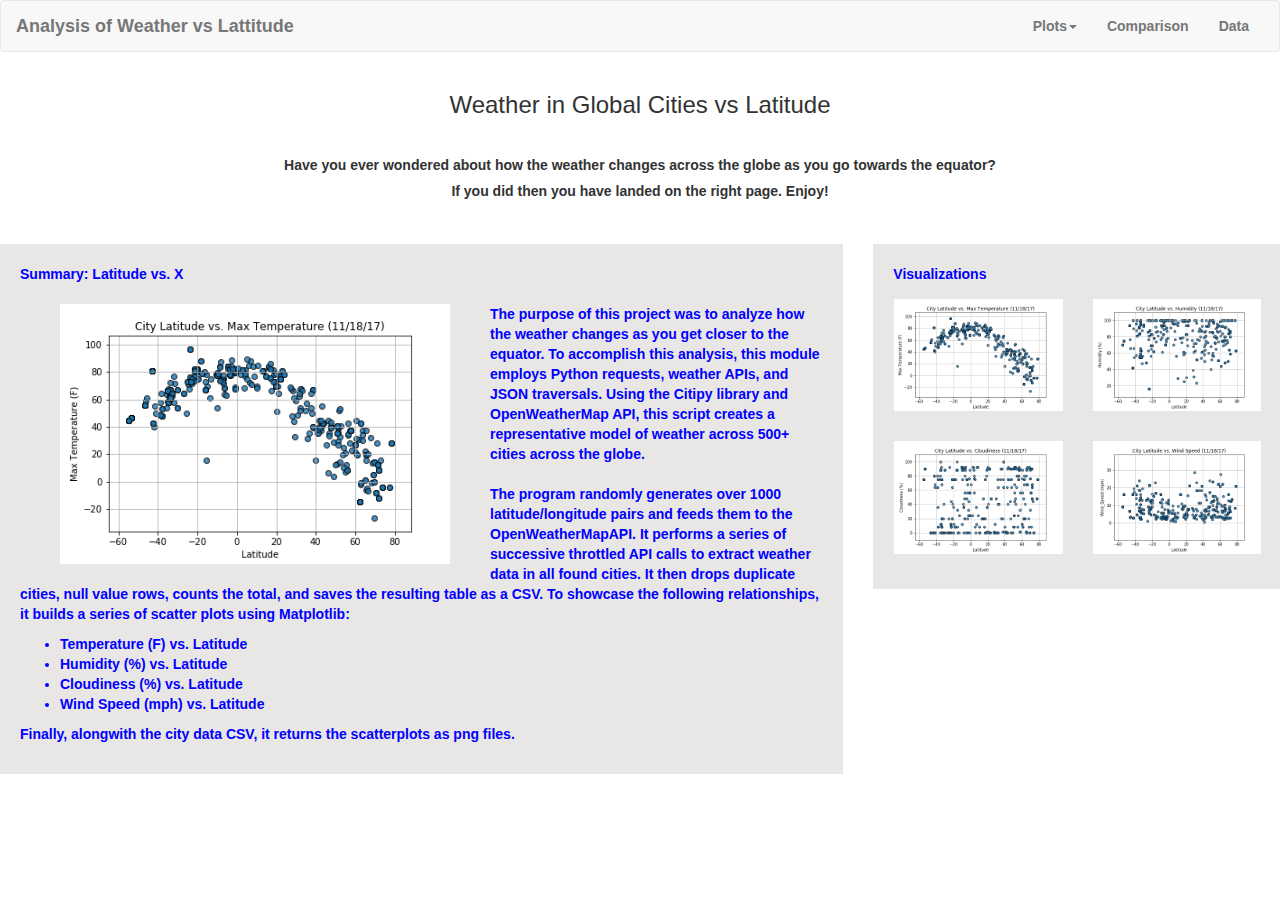
<file: index.html>
<!DOCTYPE html>
<html lang="en">
<head>
  <title>Bootstrap Example</title>
  <meta charset="utf-8">
  <meta name="viewport" content="width=device-width, initial-scale=1">
  <link href="webHW.css" rel="stylesheet" type="text/css">
  <link rel="stylesheet" href="https://maxcdn.bootstrapcdn.com/bootstrap/3.3.7/css/bootstrap.min.css">
  <script src="https://ajax.googleapis.com/ajax/libs/jquery/3.2.1/jquery.min.js"></script>
  <script src="https://maxcdn.bootstrapcdn.com/bootstrap/3.3.7/js/bootstrap.min.js"></script>
</head>
<body>

<!-- Got navbar sample working code from "https://getbootstrap.com/docs/3.3/components/#navbar-default"
  and modified it. Worked very well" -->

<nav class="navbar navbar-default">
  <div class="container-fluid">
    <div class="navbar-header">
      <button type="button" class="navbar-toggle" data-toggle="collapse" data-target="#myNavbar">
        <span class="icon-bar"></span>
        <span class="icon-bar"></span>
        <span class="icon-bar"></span>
      </button>
      <a class="navbar-brand" href="#"><b>Analysis of Weather vs Lattitude</b></a>
    </div>
    <div class="collapse navbar-collapse" id="myNavbar">
      <ul class="nav navbar-nav navbar-right">
        <li class="dropdown">
          <a class="dropdown-toggle" data-toggle="dropdown" href="#"><b>Plots</b><span class="caret"></span></a>
          <ul class="dropdown-menu">
            <li><a href="Temp.html">Max Temperature</a></li>
            <li><a href="Humidity.html">Humidity</a></li>
            <li><a href="Cloudiness.html">Cloudiness</a></li>
            <li><a href="Windspeed.html">Wind Speed</a></li>
          </ul>
        </li>
        <li><a href="Comparison.html"><b>Comparison</b></a></li>
        <li><a href="Data.html"><b>Data</b></a></li>
      </ul>
    </div>
  </div>
</nav>

<div class="container">
  <h3><center>Weather in Global Cities vs Latitude</center></h3>
  <br>
  <h5><b><center>Have you ever wondered about how the weather changes across the globe as you go towards the equator?</center></b></h5>
  <h5><b><center>If you did then you have landed on the right page. Enjoy!</center></b></h5>
  <!--
  <p>In this example, the navigation bar is hidden on small screens and replaced by a button in the top right corner (try to re-size this window).
  <p>Only when the button is clicked, the navigation bar will be displayed.</p> -->
</div>
<div class="row">
        <div class="col-xs-12 col-sm-12 col-md-8">
          <div class="box">Summary: Latitude vs. X
          <br>
          <a href="Temp.html">
          <img class="image" src = "Max Temperature_Latitude.png" ALIGN=left HSPACE=40 VSPACE=20/>
          </a>
          <br>
          <p>The purpose of this project was to analyze how the weather
          changes as you get closer to the equator. To accomplish
          this analysis, this module employs Python requests, weather APIs,
          and JSON traversals. Using the Citipy library and
          OpenWeatherMap API, this script creates a representative
          model of weather across 500+ cities across the globe.
          <br>
          <br>
          The program randomly generates over 1000 latitude/longitude pairs
          and feeds them to the OpenWeatherMapAPI. It performs a series of
          successive throttled API calls to extract weather data in
          all found cities. It then drops duplicate cities, null value
          rows, counts the total, and saves the resulting table
          as a CSV. To showcase the following relationships, it
          builds a series of scatter plots using Matplotlib:
          <ul>
            <li>Temperature (F) vs. Latitude</li>
            <li>Humidity (%) vs. Latitude</li>
            <li>Cloudiness (%) vs. Latitude</li>
            <li>Wind Speed (mph) vs. Latitude</li>
          </ul>
          Finally, alongwith the city data CSV, it returns the
          scatterplots as png files.
          </p>
          </div>
        </div>

        <div class = "col-xs-12 col-sm-12 col-md-4">
          <div class="box">Visualizations
            <div class="row">
                <div class="col-xs-12 col-sm-3 col-md-6">
                    <a href="Temp.html">
                    <img class="image" src = "Max Temperature_Latitude.png" HSPACE=1 VSPACE=15/>
                    </a>
                </div>
                <div class="col-xs-12 col-sm-3 col-md-6">
                    <a href="Temp.html">
                    <img class="image" src = "Humidity_Latitude.png" HSPACE=1 VSPACE=15/>
                    </a>
                </div>
                <div class="col-xs-12 col-sm-3 col-md-6">
                    <a href="Humidity.html">
                    <img class="image" src = "Cloudiness_Latitude.png" HSPACE=1 VSPACE=15/>
                    </a>
                </div>
                <div class="col-xs-12 col-sm-3 col-md-6">
                    <a href="Windspeed.html">
                    <img class="image" src = "Windspeed_Latitude.png" HSPACE=1 VSPACE=15/>
                    </a>
                </div>
            </div>
          </div>
        </div>
      </div>
</body>
</html>
</file>
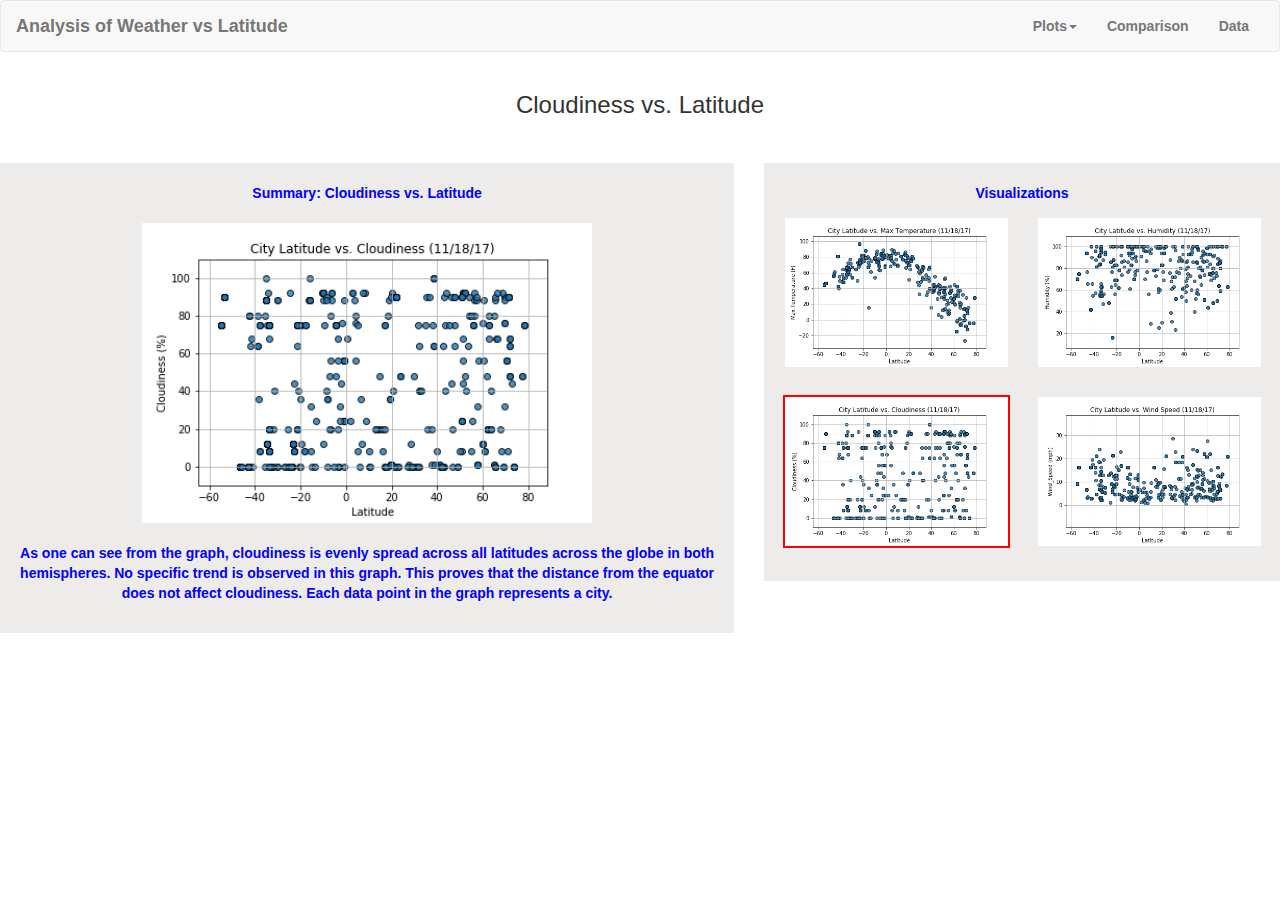
<file: Cloudiness.html>
<!DOCTYPE html>
<html lang="en">
<head>
  <title>Bootstrap Example</title>
  <meta charset="utf-8">
  <meta name="viewport" content="width=device-width, initial-scale=1">
  <link href="webHW.css" rel="stylesheet" type="text/css">
  <link rel="stylesheet" href="https://maxcdn.bootstrapcdn.com/bootstrap/3.3.7/css/bootstrap.min.css">
  <script src="https://ajax.googleapis.com/ajax/libs/jquery/3.2.1/jquery.min.js"></script>
  <script src="https://maxcdn.bootstrapcdn.com/bootstrap/3.3.7/js/bootstrap.min.js"></script>
</head>
<body>

<!-- Got navbar sample working code from "https://getbootstrap.com/docs/3.3/components/#navbar-default"
and modified it. Worked very well" -->

<nav class="navbar navbar-default">
  <div class="container-fluid">
    <div class="navbar-header">
      <button type="button" class="navbar-toggle" data-toggle="collapse" data-target="#myNavbar">
        <span class="icon-bar"></span>
        <span class="icon-bar"></span>
        <span class="icon-bar"></span>
      </button>
      <a class="navbar-brand" href="#"><b>Analysis of Weather vs Latitude</b></a>
    </div>
    <div class="collapse navbar-collapse" id="myNavbar">
      <ul class="nav navbar-nav navbar-right">
        <li class="dropdown">
          <a class="dropdown-toggle" data-toggle="dropdown" href="#"><b>Plots</b><span class="caret"></span></a>
          <ul class="dropdown-menu">
            <li><a href="Temp.html">Max Temperature</a></li>
            <li><a href="Humidity.html">Humidity</a></li>
            <li><a href="Cloudiness.html">Cloudiness</a></li>
            <li><a href="Windspeed.html">Wind Speed</a></li>
          </ul>
        </li>
        <li><a href="Comparison.html"><b>Comparison</b></a></li>
        <li><a href="Data.html"><b>Data</b></a></li>
      </ul>
    </div>
  </div>
</nav>

<div class="container">
  <h3><center>Cloudiness vs. Latitude</center></h3>
  <!--
  <p>In this example, the navigation bar is hidden on small screens and replaced by a button in the top right corner (try to re-size this window).
  <p>Only when the button is clicked, the navigation bar will be displayed.</p> -->
</div>
<div class="row">
        <div class="col-xs-12 col-sm-12 col-md-7">
          <div class="box_vis">Summary: Cloudiness vs. Latitude
          <br>
          <a href="Temp.html">
          <img class="image_vis" src = "Cloudiness_Latitude.png" VSPACE=20/>
          </a>
          <br>
          <p>As one can see from the graph, cloudiness is evenly spread across all latitudes across
            the globe in both hemispheres. No specific trend is observed in this graph. This proves
            that the distance from the equator does not affect cloudiness. Each data point in the graph
            represents a city.
          </p>
          </div>
        </div>

        <div class = "col-xs-12 col-sm-12 col-md-5">
          <div class="box_vis">Visualizations
            <div class="row">
                <div class="col-xs-12 col-sm-3 col-md-6">
                    <a href="Temp.html">
                    <img class="image" src = "Max Temperature_Latitude.png" HSPACE=1 VSPACE=15/>
                    </a>
                </div>
                <div class="col-xs-12 col-sm-3 col-md-6">
                    <a href="Humidity.html">
                    <img class="image" src = "Humidity_Latitude.png" HSPACE=1 VSPACE=15/>
                    </a>
                </div>
                <div class="col-xs-12 col-sm-3 col-md-6">
                    <a href="Cloudiness.html">
                    <img class="image_vis_with_border" src = "Cloudiness_Latitude.png" HSPACE=1 VSPACE=15/>
                    </a>
                </div>
                <div class="col-xs-12 col-sm-3 col-md-6">
                    <a href="Windspeed.html">
                    <img class="image" src = "Windspeed_Latitude.png" HSPACE=1 VSPACE=15/>
                    </a>
                </div>
            </div>
          </div>
        </div>
      </div>
</body>
</html>
</file>
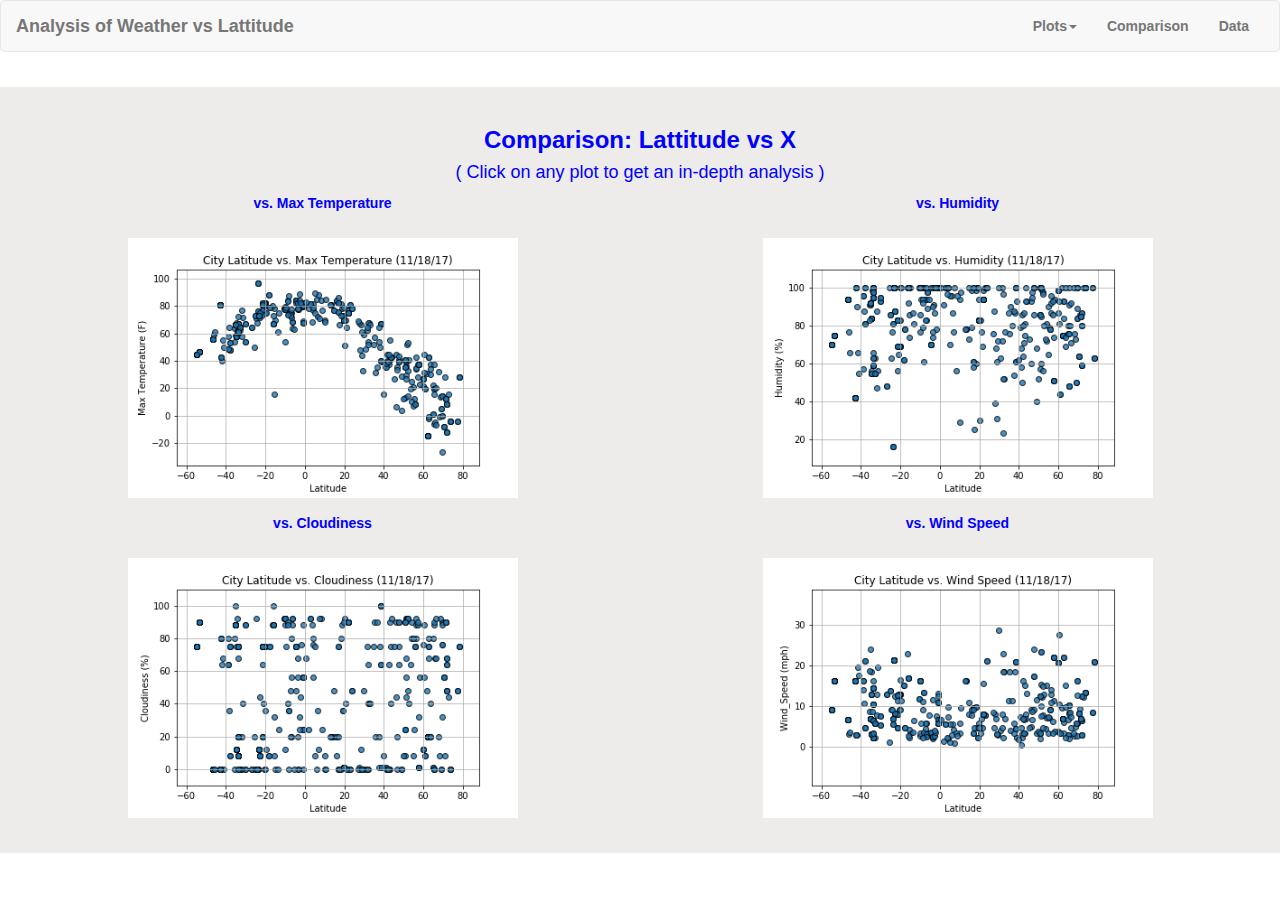
<file: Comparison.html>
<!DOCTYPE html>
<html lang="en">
<head>
  <title>Bootstrap Example</title>
  <meta charset="utf-8">
  <meta name="viewport" content="width=device-width, initial-scale=1">
  <link href="webHW.css" rel="stylesheet" type="text/css">
  <link rel="stylesheet" href="https://maxcdn.bootstrapcdn.com/bootstrap/3.3.7/css/bootstrap.min.css">
  <script src="https://ajax.googleapis.com/ajax/libs/jquery/3.2.1/jquery.min.js"></script>
  <script src="https://maxcdn.bootstrapcdn.com/bootstrap/3.3.7/js/bootstrap.min.js"></script>
</head>
<body>
<!-- Got navbar sample working code from "https://getbootstrap.com/docs/3.3/components/#navbar-default"
  and modified it. Worked very well" -->
<nav class="navbar navbar-default">
  <div class="container-fluid">
    <div class="navbar-header">
      <button type="button" class="navbar-toggle" data-toggle="collapse" data-target="#myNavbar">
        <span class="icon-bar"></span>
        <span class="icon-bar"></span>
        <span class="icon-bar"></span>
      </button>
      <a class="navbar-brand" href="#"><b>Analysis of Weather vs Lattitude</b></a>
    </div>
    <div class="collapse navbar-collapse" id="myNavbar">
      <ul class="nav navbar-nav navbar-right">
        <li class="dropdown">
          <a class="dropdown-toggle" data-toggle="dropdown" href="#"><b>Plots</b><span class="caret"></span></a>
          <ul class="dropdown-menu">
            <li><a href="Temp.html">Max Temperature</a></li>
            <li><a href="Humidity.html">Humidity</a></li>
            <li><a href="Cloudiness.html">Cloudiness</a></li>
            <li><a href="Windspeed.html">Wind Speed</a></li>
          </ul>
        </li>
        <li><a href="Comparison.html"><b>Comparison</b></a></li>
        <li><a href="Data.html"><b>Data</b></a></li>
      </ul>
    </div>
  </div>
</nav>

        <div class="box_vis">
            <h3><strong><center>Comparison: Lattitude vs X</center></strong></h3>
            <h4><center>( Click on any plot to get an in-depth analysis )</center></h4>
          <div class="row">
              <div class="col-xs-12 col-md-6">
                  <p>vs. Max Temperature</p>
                  <a href="Temp.html">
                  <img class="image" src = "Max Temperature_Latitude.png" HSPACE=10 VSPACE=15/>
                  </a>
              </div>
              <div class="col-xs-12 col-md-6">
                  <p>vs. Humidity</p>
                  <a href="Temp.html">
                  <img class="image" src = "Humidity_Latitude.png" HSPACE=10 VSPACE=15/>
                  </a>
              </div>
              <div class="col-xs-12 col-md-6">
                  <p>vs. Cloudiness</p>
                  <a href="Humidity.html">
                  <img class="image" src = "Cloudiness_Latitude.png" HSPACE=10 VSPACE=15/>
                  </a>
              </div>
              <div class="col-xs-12 col-md-6">
                  <p>vs. Wind Speed</p>
                  <a href="Windspeed.html">
                  <img class="image" src = "Windspeed_Latitude.png" HSPACE=10 VSPACE=15/>
                  </a>
              </div>
          </div>
        </div>
</body>
</html>
</file>
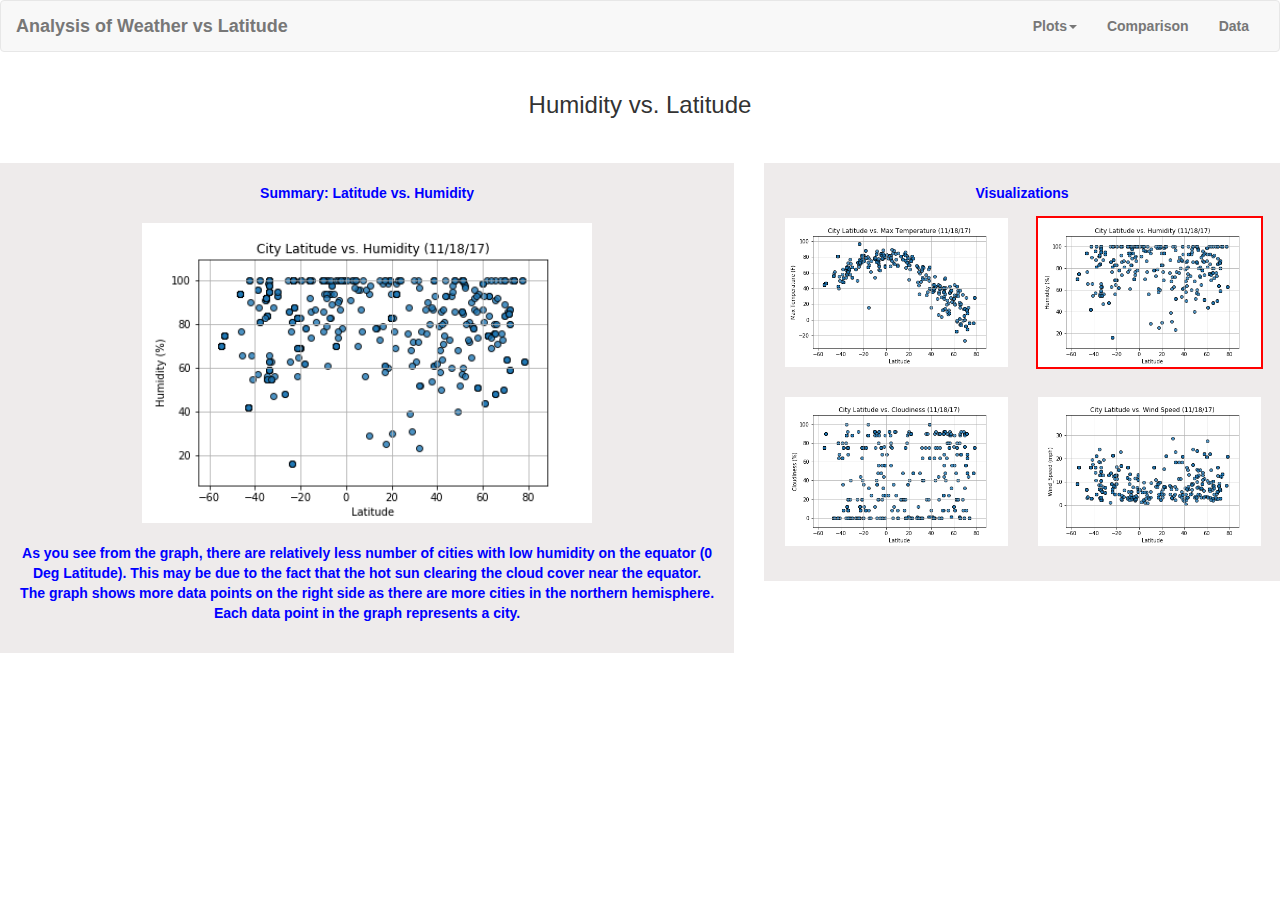
<file: Humidity.html>
<!DOCTYPE html>
<html lang="en">
<head>
  <title>Bootstrap Example</title>
  <meta charset="utf-8">
  <meta name="viewport" content="width=device-width, initial-scale=1">
  <link href="webHW.css" rel="stylesheet" type="text/css">
  <link rel="stylesheet" href="https://maxcdn.bootstrapcdn.com/bootstrap/3.3.7/css/bootstrap.min.css">
  <script src="https://ajax.googleapis.com/ajax/libs/jquery/3.2.1/jquery.min.js"></script>
  <script src="https://maxcdn.bootstrapcdn.com/bootstrap/3.3.7/js/bootstrap.min.js"></script>
</head>
<body>

<!-- Got navbar sample working code from "https://getbootstrap.com/docs/3.3/components/#navbar-default"
  and modified it. Worked very well" -->

<nav class="navbar navbar-default">
  <div class="container-fluid">
    <div class="navbar-header">
      <button type="button" class="navbar-toggle" data-toggle="collapse" data-target="#myNavbar">
        <span class="icon-bar"></span>
        <span class="icon-bar"></span>
        <span class="icon-bar"></span>
      </button>
      <a class="navbar-brand" href="#"><b>Analysis of Weather vs Latitude</b></a>
    </div>
    <div class="collapse navbar-collapse" id="myNavbar">
      <ul class="nav navbar-nav navbar-right">
        <li class="dropdown">
          <a class="dropdown-toggle" data-toggle="dropdown" href="#"><b>Plots</b><span class="caret"></span></a>
          <ul class="dropdown-menu">
            <li><a href="Temp.html">Max Temperature</a></li>
            <li><a href="Humidity.html">Humidity</a></li>
            <li><a href="Cloudiness.html">Cloudiness</a></li>
            <li><a href="Windspeed.html">Wind Speed</a></li>
          </ul>
        </li>
        <li><a href="Comparison.html"><b>Comparison</b></a></li>
        <li><a href="Data.html"><b>Data</b></a></li>
      </ul>
    </div>
  </div>
</nav>

<div class="container">
  <h3><center>Humidity vs. Latitude</center></h3>
  <!--
  <p>In this example, the navigation bar is hidden on small screens and replaced by a button in the top right corner (try to re-size this window).
  <p>Only when the button is clicked, the navigation bar will be displayed.</p> -->
</div>
<div class="row">
        <div class="col-xs-12 col-sm-12 col-md-7">
          <div class="box_vis">Summary: Latitude vs. Humidity
          <br>
          <a href="Temp.html">
          <img class="image_vis" src = "Humidity_Latitude.png" VSPACE=20/>
          </a>
          <br>
          <p>As you see from the graph, there are relatively less number of cities
              with low humidity on the equator (0 Deg Latitude). This may be due to
              the fact that the hot sun clearing the cloud cover near the equator. The
              graph shows more data points on the right side as there are more cities in the
              northern hemisphere. Each data point in the graph represents a city.
          </p>
          </div>
        </div>

        <div class = "col-xs-12 col-sm-12 col-md-5">
          <div class="box_vis">Visualizations
            <div class="row">
                <div class="col-xs-12 col-sm-3 col-md-6">
                    <a href="Temp.html">
                    <img class="image" src = "Max Temperature_Latitude.png" HSPACE=1 VSPACE=15/>
                    </a>
                </div>
                <div class="col-xs-12 col-sm-3 col-md-6">
                    <a href="Humidity.html">
                    <img class="image_vis_with_border" src = "Humidity_Latitude.png" HSPACE=1 VSPACE=15/>
                    </a>
                </div>
                <div class="col-xs-12 col-sm-3 col-md-6">
                    <a href="Cloudiness.html">
                    <img class="image" src = "Cloudiness_Latitude.png" HSPACE=1 VSPACE=15/>
                    </a>
                </div>
                <div class="col-xs-12 col-sm-3 col-md-6">
                    <a href="Windspeed.html">
                    <img class="image" src = "Windspeed_Latitude.png" HSPACE=1 VSPACE=15/>
                    </a>
                </div>
            </div>
          </div>
        </div>
      </div>
</body>
</html>
</file>
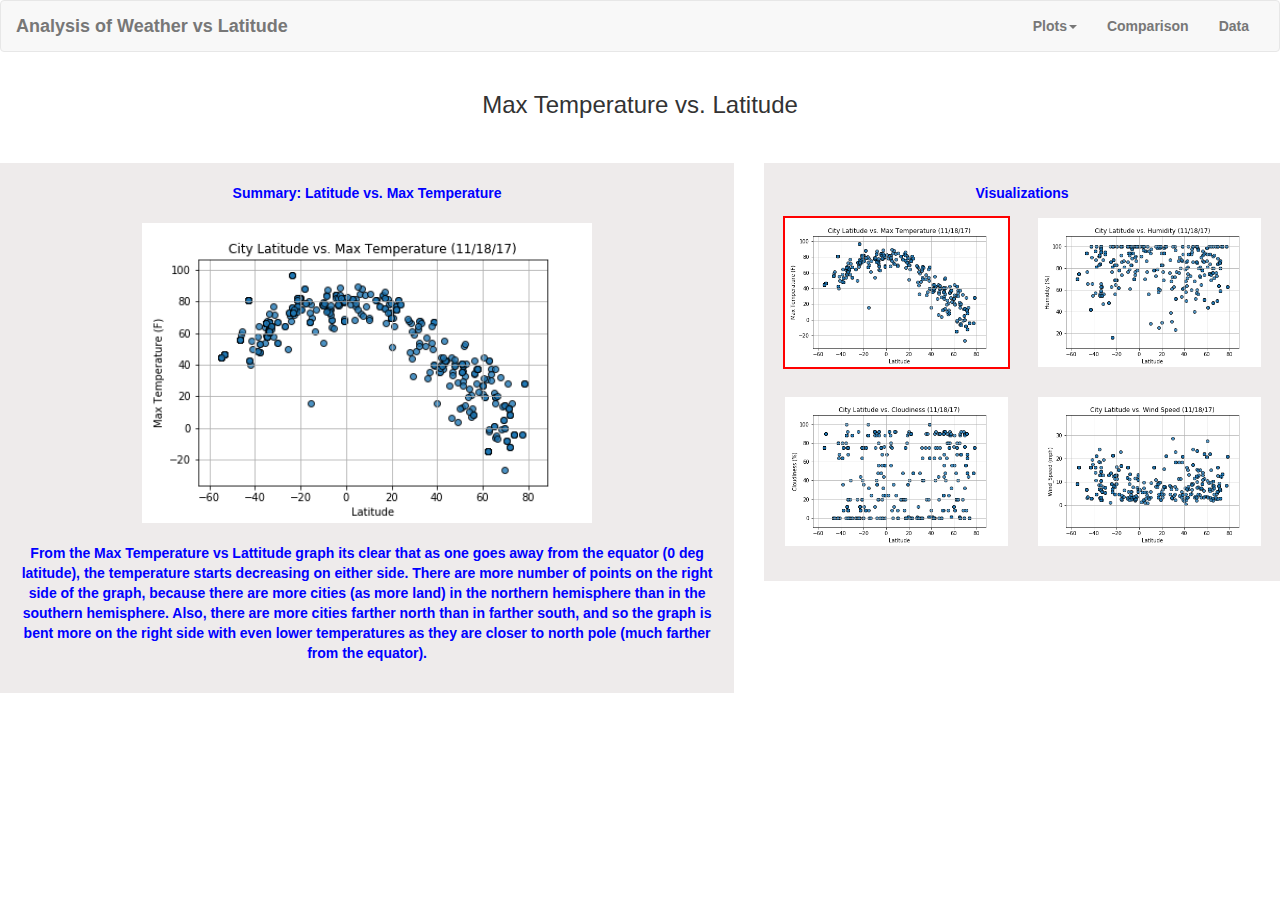
<file: Temp.html>
<!DOCTYPE html>
<html lang="en">
<head>
  <title>Bootstrap Example</title>
  <meta charset="utf-8">
  <meta name="viewport" content="width=device-width, initial-scale=1">
  <link href="webHW.css" rel="stylesheet" type="text/css">
  <link rel="stylesheet" href="https://maxcdn.bootstrapcdn.com/bootstrap/3.3.7/css/bootstrap.min.css">
  <script src="https://ajax.googleapis.com/ajax/libs/jquery/3.2.1/jquery.min.js"></script>
  <script src="https://maxcdn.bootstrapcdn.com/bootstrap/3.3.7/js/bootstrap.min.js"></script>
</head>
<body>

<!-- Got navbar sample working code from "https://getbootstrap.com/docs/3.3/components/#navbar-default"
  and modified it. Worked very well" -->

<nav class="navbar navbar-default">
  <div class="container-fluid">
    <div class="navbar-header">
      <button type="button" class="navbar-toggle" data-toggle="collapse" data-target="#myNavbar">
        <span class="icon-bar"></span>
        <span class="icon-bar"></span>
        <span class="icon-bar"></span>
      </button>
      <a class="navbar-brand" href="#"><b>Analysis of Weather vs Latitude</b></a>
    </div>
    <div class="collapse navbar-collapse" id="myNavbar">
      <ul class="nav navbar-nav navbar-right">
        <li class="dropdown">
          <a class="dropdown-toggle" data-toggle="dropdown" href="#"><b>Plots</b><span class="caret"></span></a>
          <ul class="dropdown-menu">
            <li><a href="Temp.html">Max Temperature</a></li>
            <li><a href="Humidity.html">Humidity</a></li>
            <li><a href="Cloudiness.html">Cloudiness</a></li>
            <li><a href="Windspeed.html">Wind Speed</a></li>
          </ul>
        </li>
        <li><a href="Comparison.html"><b>Comparison</b></a></li>
        <li><a href="Data.html"><b>Data</b></a></li>
      </ul>
    </div>
  </div>
</nav>

<div class="container">
  <h3><center>Max Temperature vs. Latitude</center></h3>
  <!--
  <p>In this example, the navigation bar is hidden on small screens and replaced by a button in the top right corner (try to re-size this window).
  <p>Only when the button is clicked, the navigation bar will be displayed.</p> -->
</div>
<div class="row">
        <div class="col-xs-12 col-sm-12 col-md-7">
          <div class="box_vis">Summary: Latitude vs. Max Temperature
          <br>
          <a href="Temp.html">
          <img class="image_vis" src = "Max Temperature_Latitude.png" VSPACE=20/>
          </a>
          <br>
          <p>From the Max Temperature vs Lattitude graph its clear that as one goes away from the equator (0 deg latitude), the
            temperature starts decreasing on either side. There are more number of points on the right side of
            the graph, because there are more cities (as more land) in the northern hemisphere than in the southern hemisphere.
            Also, there are more cities farther north than in farther south, and so the graph is bent more on the
            right side with even lower temperatures as they are closer to north pole (much farther from the equator).
          </p>
          </div>
        </div>

        <div class = "col-xs-12 col-sm-12 col-md-5">
          <div class="box_vis">Visualizations
            <div class="row">
                <div class="col-xs-12 col-sm-3 col-md-6">
                    <a href="Temp.html">
                    <img class="image_vis_with_border" src = "Max Temperature_Latitude.png" HSPACE=1 VSPACE=15/>
                    </a>
                </div>
                <div class="col-xs-12 col-sm-3 col-md-6">
                    <a href="Humidity.html">
                    <img class="image" src = "Humidity_Latitude.png" HSPACE=1 VSPACE=15/>
                    </a>
                </div>
                <div class="col-xs-12 col-sm-3 col-md-6">
                    <a href="Cloudiness.html">
                    <img class="image" src = "Cloudiness_Latitude.png" HSPACE=1 VSPACE=15/>
                    </a>
                </div>
                <div class="col-xs-12 col-sm-3 col-md-6">
                    <a href="Windspeed.html">
                    <img class="image" src = "Windspeed_Latitude.png" HSPACE=1 VSPACE=15/>
                    </a>
                </div>
            </div>
          </div>
        </div>
      </div>
</body>
</html>
</file>
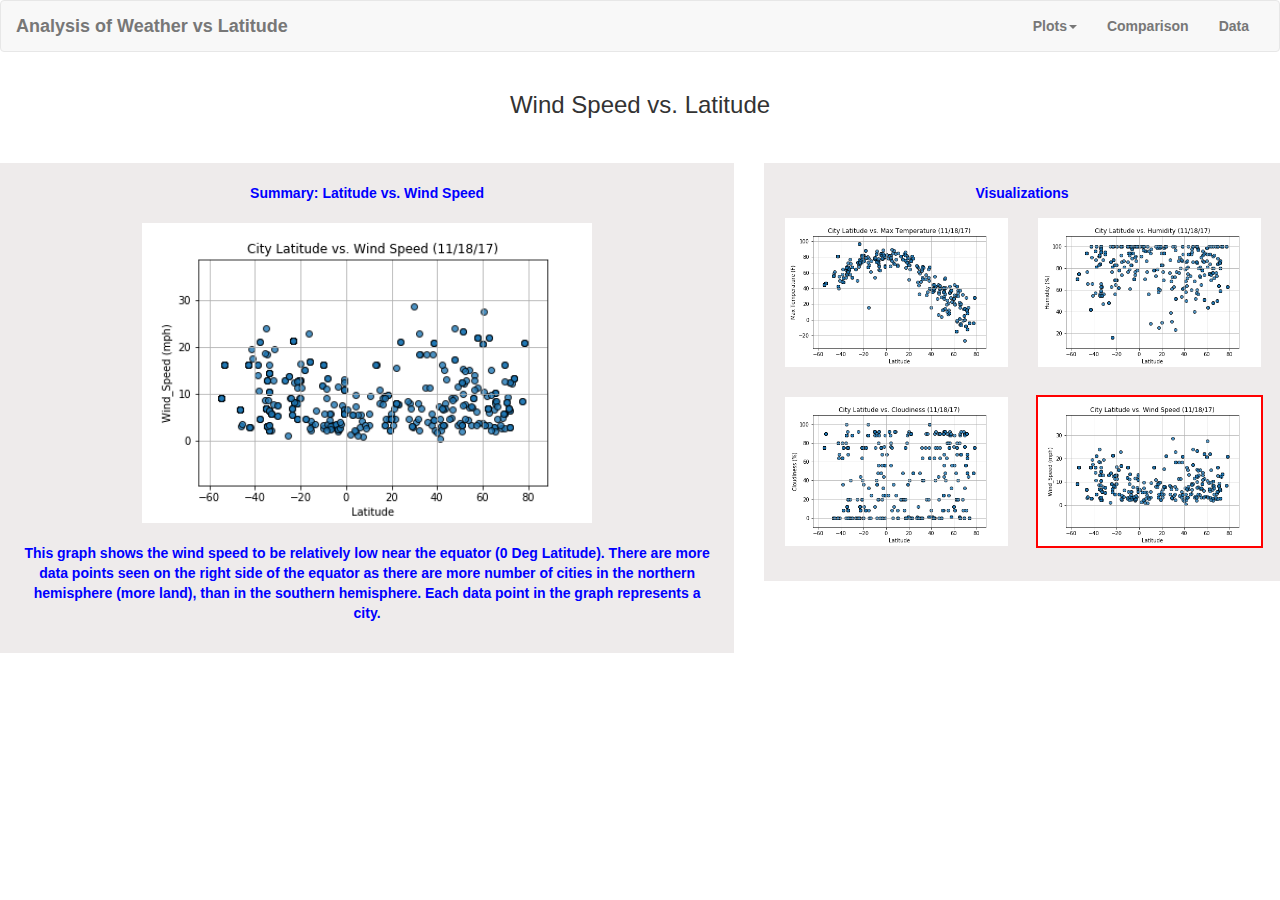
<file: Windspeed.html>
<!DOCTYPE html>
<html lang="en">
<head>
  <title>Bootstrap Example</title>
  <meta charset="utf-8">
  <meta name="viewport" content="width=device-width, initial-scale=1">
  <link href="webHW.css" rel="stylesheet" type="text/css">
  <link rel="stylesheet" href="https://maxcdn.bootstrapcdn.com/bootstrap/3.3.7/css/bootstrap.min.css">
  <script src="https://ajax.googleapis.com/ajax/libs/jquery/3.2.1/jquery.min.js"></script>
  <script src="https://maxcdn.bootstrapcdn.com/bootstrap/3.3.7/js/bootstrap.min.js"></script>
</head>
<body>

<!-- Got navbar sample working code from "https://getbootstrap.com/docs/3.3/components/#navbar-default"
  and modified it. Worked very well" -->

<nav class="navbar navbar-default">
  <div class="container-fluid">
    <div class="navbar-header">
      <button type="button" class="navbar-toggle" data-toggle="collapse" data-target="#myNavbar">
        <span class="icon-bar"></span>
        <span class="icon-bar"></span>
        <span class="icon-bar"></span>
      </button>
      <a class="navbar-brand" href="#"><b>Analysis of Weather vs Latitude</b></a>
    </div>
    <div class="collapse navbar-collapse" id="myNavbar">
      <ul class="nav navbar-nav navbar-right">
        <li class="dropdown">
          <a class="dropdown-toggle" data-toggle="dropdown" href="#"><b>Plots</b><span class="caret"></span></a>
          <ul class="dropdown-menu">
            <li><a href="Temp.html">Max Temperature</a></li>
            <li><a href="Humidity.html">Humidity</a></li>
            <li><a href="Cloudiness.html">Cloudiness</a></li>
            <li><a href="Windspeed.html">Wind Speed</a></li>
          </ul>
        </li>
        <li><a href="Comparison.html"><b>Comparison</b></a></li>
        <li><a href="Data.html"><b>Data</b></a></li>
      </ul>
    </div>
  </div>
</nav>

<div class="container">
  <h3><center>Wind Speed vs. Latitude</center></h3>
  <!--
  <p>In this example, the navigation bar is hidden on small screens and replaced by a button in the top right corner (try to re-size this window).
  <p>Only when the button is clicked, the navigation bar will be displayed.</p> -->
</div>
<div class="row">
        <div class="col-xs-12 col-sm-12 col-md-7">
          <div class="box_vis">Summary: Latitude vs. Wind Speed
          <br>
          <a href="Temp.html">
          <img class="image_vis" src = "Windspeed_Latitude.png" VSPACE=20/>
          </a>
          <br>
          <p>This graph shows the wind speed to be relatively low near the
              equator (0 Deg Latitude). There are more data points seen on the
              right side of the equator as there are more number of cities in the
              northern hemisphere (more land), than in the southern hemisphere.
              Each data point in the graph represents a city.
          </p>
          </div>
        </div>

        <div class = "col-xs-12 col-sm-12 col-md-5">
          <div class="box_vis">Visualizations
            <div class="row">
                <div class="col-xs-12 col-sm-3 col-md-6">
                    <a href="Temp.html">
                    <img class="image" src = "Max Temperature_Latitude.png" HSPACE=1 VSPACE=15/>
                    </a>
                </div>
                <div class="col-xs-12 col-sm-3 col-md-6">
                    <a href="Humidity.html">
                    <img class="image" src = "Humidity_Latitude.png" HSPACE=1 VSPACE=15/>
                    </a>
                </div>
                <div class="col-xs-12 col-sm-3 col-md-6">
                    <a href="Cloudiness.html">
                    <img class="image" src = "Cloudiness_Latitude.png" HSPACE=1 VSPACE=15/>
                    </a>
                </div>
                <div class="col-xs-12 col-sm-3 col-md-6">
                    <a href="Windspeed.html">
                    <img class="image_vis_with_border" src = "Windspeed_Latitude.png" HSPACE=1 VSPACE=15/>
                    </a>
                </div>
            </div>
          </div>
        </div>
      </div>
</body>
</html>
</file>
<file: webHW.css>
.box {
  background-color: rgb(233, 230, 230);
  padding: 20px;
  margin-top: 35px;
  display: block;
  height: auto;
  font: bold;
  font-family: sans-serif;
  color: blue;
  font-weight: bold;
  overflow : auto;
}

.image {
    max-width:390px;
    width:100%;
}

.nav li {
    display:inline-block;
}

.box_vis {
  text-align: center;
  background-color: rgb(238, 235, 235);
  padding: 20px;
  margin-top: 35px;
  display: block;
  height: auto;
  font: bold;
  font-family: sans-serif;
  color: blue;
  font-weight: bold;
  overflow : auto;
}
.image_vis {
  max-width:450px;
  width:100%;
}
.image_vis_with_border {
  max-width:390px;
  width:100%;
  outline: 2px solid red;
  outline-offset: 0px;
}

.container {
  margin: 0 auto;
  padding: 0;
  left: 0;
  right: 0;
  text-align: center;
}
</file>
